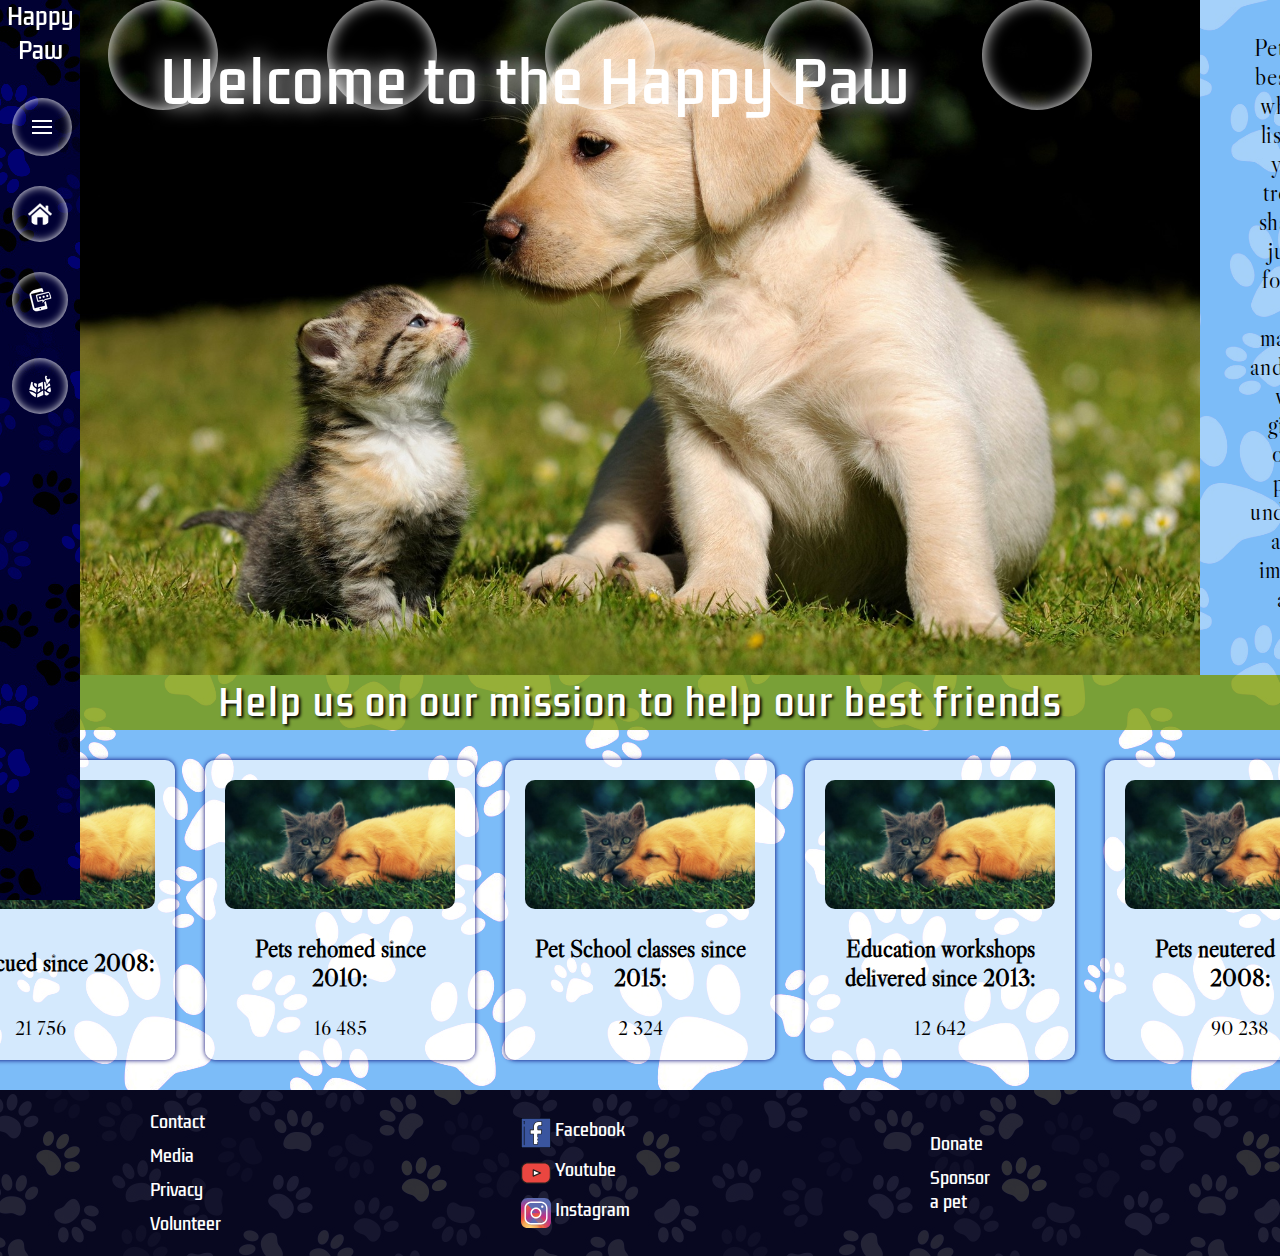
<file: index.html>
<!DOCTYPE html>
<html lang="en">
  <head>
    <meta charset="UTF-8" />
    <meta http-equiv="X-UA-Compatible" content="IE=edge" />
    <meta name="viewport" content="width=device-width, initial-scale=1.0" />
    <link rel="stylesheet" href="/style.css" />
    <title>Happy Paw</title>
  </head>
  <body>
    <div class="layout">
      <div class="signature">Happy Paw</div>
      <div class="nav">
        <a href="/index.html" class="nav__logo">Happy Paw</a>
        <div class="nav__row mt--30">
          <div onclick="sidebarExtend()" class="hamburger">
            <div class="hamburger__bar"></div>
            <div class="hamburger__bar"></div>
            <div class="hamburger__bar"></div>
          </div>
          <div class="nav__text">Menu</div>
        </div>
        <a href="/index.html" class="nav__row mt--30">
          <i class="nav__link icon--home"></i>
          <div class="nav__text">Home</div>
        </a>
        <a href="/contact.html" class="nav__row mt--30">
          <i class="nav__link icon--contact"></i>
          <div class="nav__text">Contact</div>
        </a>
        <a href="/about.html" class="nav__row mt--30">
          <i class="nav__link icon--location"></i>
          <div class="nav__text">About us</div>
        </a>
      </div>
      <div class="main">
        <div class="bubble__container">
          <div class="bubble"></div>
          <div class="bubble"></div>
          <div class="bubble"></div>
          <div class="bubble"></div>
          <div class="bubble"></div>
        </div>
        <div class="main__header">
          <div class="main__header__title">Welcome to the Happy Paw</div>
          <img class="img--welcome" />
          <div class="main__header__text__container">
            <div class="main__header__text">
              Pets are our best friends, who always listen when you have
              troubles to share, don't judge you for it, love you no matter what
              and therefore we must give them our love, patience, understanding
              and most importantly: a happy home
            </div>
          </div>
        </div>
        <div class="main__flag">
          <div>Help us on our mission to help our best friends</div>
        </div>
        <div class="main__stats mt--30 mb--30">
          <div class="main__stats__card"><img class="img--card"><div class="main__stats__title">Pets rescued since 2008:</div><div class="main__stats__text">21 756</div></img></div>
          <div class="main__stats__card"><img class="img--card"><div class="main__stats__title">Pets rehomed since 2010:</div><div class="main__stats__text">16 485</div></img></div>
          <div class="main__stats__card"><img class="img--card"><div class="main__stats__title">Pet School classes since 2015:</div><div class="main__stats__text">2 324</div></img></div>
          <div class="main__stats__card"><img class="img--card"><div class="main__stats__title">Education workshops delivered since 2013:</div><div class="main__stats__text">12 642</div></img></div>
          <div class="main__stats__card"><img class="img--card"><div class="main__stats__title">Pets neutered since 2008:</div><div class="main__stats__text">90 238</div></img></div>
          
        </div>
        <div class="main__footer">
          <div class="main__footer__col">
              <a href="#">Contact</a>
              <a href="#">Media</a>
              <a href="#">Privacy</a>
              <a href="#">Volunteer</a>
          </div>
          <div class="main__footer__col">
            <div class="main__footer__row"><i class="icon icon--facebook"></i> <a href="#">Facebook</a></div>
            <div class="main__footer__row"><i class="icon icon--youtube"></i><a href="#">Youtube</a></div>
            <div class="main__footer__row"><i class="icon icon--instagram"></i><a href="#">Instagram</a></div>
             
              
              
              
          </div>
          <div class="main__footer__col">
              <a href="#">Donate</a>
              <a href="#">Sponsor a pet</a>
              
          </div>
          <div class="main__footer__col">
              <a href="#">Microchipping is now compulsory by law!</a>
              
          </div>
          <div class="main__footer__col">
              <a href="#">Cookies</a>
              
          </div>
          <div class="main__footer__col">
              <a href="#">Sitemap</a>
              
          </div>
        </div>
      </div>
    </div>
    <script src="/app.js"></script>
  </body>
</html>
</file>
<file: style.css>
@import url("https://fonts.googleapis.com/css2?family=Bangers&family=Meie+Script&family=Poppins:wght@100&family=Roboto:wght@700&display=swap");
@import url("https://fonts.googleapis.com/css2?family=Bangers&family=Dancing+Script&family=Meie+Script&family=Poppins:wght@100&family=Roboto:wght@700&display=swap");
@import url("https://fonts.googleapis.com/css2?family=Bangers&family=Dancing+Script&family=Kdam+Thmor+Pro&family=Libre+Caslon+Display&family=Meie+Script&family=Poppins:wght@100&family=Roboto:wght@700&display=swap");
* {
  -webkit-box-sizing: border-box;
          box-sizing: border-box;
  margin: 0;
  padding: 0;
}

body {
  overflow-x: hidden;
}

a {
  color: inherit;
  text-decoration: none;
}

.mt--30 {
  margin-top: 30px;
}

.mb--30 {
  margin-bottom: 30px;
}

.ml--30 {
  margin-left: 30px;
}

.mr--30 {
  margin-right: 30px;
}

.mt--20 {
  margin-top: 20px;
}

.mb--20 {
  margin-bottom: 20px;
}

.ml--20 {
  margin-left: 20px;
}

.mr--20 {
  margin-right: 20px;
}

.icon {
  cursor: pointer;
  height: 30px;
  width: 30px;
}

.icon--home {
  content: url(/assets/icons/home.png);
}

.icon--contact {
  content: url(/assets/icons/contact.png);
}

.icon--close {
  content: url(/assets/icons/close.png);
}

.icon--location {
  content: url(/assets/icons/location.png);
}

.icon--help {
  content: url(/assets/icons/help.png);
}

.icon--facebook {
  content: url(/assets/icons/facebook.svg);
}

.icon--instagram {
  content: url(/assets/icons/instagram.svg);
}

.icon--youtube {
  content: url(/assets/icons/youtube.svg);
}

.img--welcome {
  height: auto;
  width: 1200px;
  content: url(/assets/images/kittenNdog2.jpg);
}

.img--contact {
  height: auto;
  width: 1200px;
  content: url(/assets/images/manNdog.jpg);
}

.img--foster {
  height: auto;
  width: 800px;
  content: url(/assets/images/foster.jpg);
}

.img--card {
  height: auto;
  width: 230px;
  content: url(/assets/images/kittenNdog.jpg);
  border-radius: 10px;
}

.img--pets {
  height: auto;
  width: 800px;
  content: url(/assets/images/pets.jpg);
}

.img--woman {
  height: auto;
  width: 430px;
  content: url(/assets/images/womanNdog.webp);
  padding: 100px 0;
  border-radius: 10px;
}

.layout {
  display: -webkit-box;
  display: -ms-flexbox;
  display: flex;
}

.signature {
  visibility: hidden;
  position: absolute;
  width: -webkit-fit-content;
  width: -moz-fit-content;
  width: fit-content;
  opacity: 0.32;
  font: 130px "Dancing Script", cursive;
  margin: 600px 700px;
  -webkit-transform: rotatey(20deg);
          transform: rotatey(20deg);
}

.hamburger {
  display: -webkit-box;
  display: -ms-flexbox;
  display: flex;
  -webkit-box-orient: vertical;
  -webkit-box-direction: normal;
      -ms-flex-direction: column;
          flex-direction: column;
  gap: 4px;
  padding: 22px 20px;
  border-radius: 50%;
  -webkit-box-shadow: inset 0px 0px 10px #ffffff;
          box-shadow: inset 0px 0px 10px #ffffff;
}

.hamburger:hover {
  -webkit-transition: 150ms ease-in-out;
  transition: 150ms ease-in-out;
  -webkit-box-shadow: inset 0px 0px 20px #ffffff;
          box-shadow: inset 0px 0px 20px #ffffff;
}

.hamburger__bar {
  content: "";
  width: 20px;
  height: 2px;
  background-color: #ffffff;
}

.nav {
  position: fixed;
  z-index: 2;
  -webkit-transition: 200ms ease-in-out;
  transition: 200ms ease-in-out;
  overflow-x: hidden;
  font: "Libre Caslon Display", serif;
  color: #ffffff;
  display: -webkit-box;
  display: -ms-flexbox;
  display: flex;
  -webkit-box-orient: vertical;
  -webkit-box-direction: normal;
      -ms-flex-direction: column;
          flex-direction: column;
  -webkit-box-align: center;
      -ms-flex-align: center;
          align-items: center;
  height: 100vh;
  width: 80px;
  background-color: #010172;
  background-image: url(/assets/images/pattern2.jpg);
  background-repeat: repeat;
  background-blend-mode: darken;
}

.nav__row {
  display: -webkit-box;
  display: -ms-flexbox;
  display: flex;
  -ms-flex-line-pack: center;
      align-content: center;
  margin-left: 24px;
  width: 100%;
  gap: 14px;
}

.nav__text {
  display: -webkit-box;
  display: -ms-flexbox;
  display: flex;
  -webkit-box-pack: center;
      -ms-flex-pack: center;
          justify-content: center;
  -webkit-box-align: center;
      -ms-flex-align: center;
          align-items: center;
  width: 100px;
}

.nav__logo {
  text-align: center;
  font: 22px "Kdam Thmor Pro", sans-serif;
  width: 80px;
}

.nav__link {
  padding: 16px;
  border-radius: 50%;
  -webkit-box-shadow: inset 0px 0px 10px #ffffff;
          box-shadow: inset 0px 0px 10px #ffffff;
}

.nav__link:hover {
  -webkit-transition: 150ms ease-in;
  transition: 150ms ease-in;
  -webkit-box-shadow: inset 0px 0px 20px #ffffff;
          box-shadow: inset 0px 0px 20px #ffffff;
}

.main {
  font: "Libre Caslon Display", serif;
  display: -webkit-box;
  display: -ms-flexbox;
  display: flex;
  -webkit-box-orient: vertical;
  -webkit-box-direction: normal;
      -ms-flex-direction: column;
          flex-direction: column;
  height: 100%;
  width: 100%;
  background-color: #7cbcf8;
  background-image: url(/assets/images/pattern.jpg);
  background-blend-mode: lighten;
  background-size: cover;
  background-repeat: repeat;
}

.main__header {
  display: -webkit-box;
  display: -ms-flexbox;
  display: flex;
  width: 100%;
}

.main__header__title {
  position: absolute;
  color: #ffffff;
  letter-spacing: 2px;
  text-shadow: 0px 0px 20px #ffffff;
  font: 56px "Kdam Thmor Pro", sans-serif;
  margin: 40px 0px 0px 160px;
}

.main__header__text {
  font: 24px "Libre Caslon Display", serif;
  text-align: center;
  padding: 0 50px;
}

.main__header__text__container {
  display: -webkit-box;
  display: -ms-flexbox;
  display: flex;
  -webkit-box-align: center;
      -ms-flex-align: center;
          align-items: center;
  -webkit-box-pack: center;
      -ms-flex-pack: center;
          justify-content: center;
  word-spacing: 5px;
  letter-spacing: 0.6px;
  background-color: #7cbcf8af;
}

.main__flag {
  display: -webkit-box;
  display: -ms-flexbox;
  display: flex;
  -webkit-box-align: center;
      -ms-flex-align: center;
          align-items: center;
  -webkit-box-pack: center;
      -ms-flex-pack: center;
          justify-content: center;
  cursor: pointer;
  text-align: center;
  color: #ffffff;
  letter-spacing: 2px;
  text-shadow: 2px 2px 3px #000000;
  font: 36px "Kdam Thmor Pro", sans-serif;
  background-color: #789900c7;
}

.main__stats {
  display: -webkit-box;
  display: -ms-flexbox;
  display: flex;
  -webkit-box-pack: center;
      -ms-flex-pack: center;
          justify-content: center;
  -webkit-box-align: center;
      -ms-flex-align: center;
          align-items: center;
  gap: 30px;
  width: 100%;
}

.main__stats__card {
  display: -webkit-box;
  display: -ms-flexbox;
  display: flex;
  -webkit-box-orient: vertical;
  -webkit-box-direction: normal;
      -ms-flex-direction: column;
          flex-direction: column;
  -webkit-box-align: center;
      -ms-flex-align: center;
          align-items: center;
  text-align: center;
  -webkit-box-pack: justify;
      -ms-flex-pack: justify;
          justify-content: space-between;
  gap: 20px;
  padding: 20px;
  font: 20px "Libre Caslon Display", serif;
  height: 300px;
  width: 280px;
  background-color: #ffffffab;
  border-radius: 10px;
  -webkit-box-shadow: 0px 0px 5px #010172;
          box-shadow: 0px 0px 5px #010172;
}

.main__stats__title {
  font-size: 24px;
  font-weight: 700;
}

.main__footer {
  display: -webkit-box;
  display: -ms-flexbox;
  display: flex;
  -webkit-box-pack: justify;
      -ms-flex-pack: justify;
          justify-content: space-between;
  width: 100%;
  height: 100%;
  background-color: #010172;
  background-image: url(/assets/images/pattern2.jpg);
  background-blend-mode: luminosity;
  font: 16px "Kdam Thmor Pro", sans-serif;
  color: #ffffff;
}

.main__footer__col {
  display: -webkit-box;
  display: -ms-flexbox;
  display: flex;
  -webkit-box-orient: vertical;
  -webkit-box-direction: normal;
      -ms-flex-direction: column;
          flex-direction: column;
  -webkit-box-pack: center;
      -ms-flex-pack: center;
          justify-content: center;
  gap: 10px;
  padding: 20px 150px;
  background-color: #000000c9;
}

.main__footer__row {
  display: -webkit-box;
  display: -ms-flexbox;
  display: flex;
  gap: 4px;
}

.bottom {
  display: -webkit-box;
  display: -ms-flexbox;
  display: flex;
  -webkit-box-pack: space-evenly;
      -ms-flex-pack: space-evenly;
          justify-content: space-evenly;
  background-color: #7cbcf8af;
  padding: 40px 0;
}

.bottom__left {
  display: -webkit-box;
  display: -ms-flexbox;
  display: flex;
  -webkit-box-orient: vertical;
  -webkit-box-direction: normal;
      -ms-flex-direction: column;
          flex-direction: column;
  gap: 30px;
}

.bottom__section {
  display: -webkit-box;
  display: -ms-flexbox;
  display: flex;
  -webkit-box-orient: vertical;
  -webkit-box-direction: normal;
      -ms-flex-direction: column;
          flex-direction: column;
  gap: 4px;
  width: 400px;
}

.bottom__section__title {
  font: 22px "Kdam Thmor Pro", sans-serif;
}

.bottom__section__text {
  font: 16px "Libre Caslon Display", serif;
}

.info {
  display: -webkit-box;
  display: -ms-flexbox;
  display: flex;
  -webkit-box-orient: vertical;
  -webkit-box-direction: normal;
      -ms-flex-direction: column;
          flex-direction: column;
  gap: 20px;
  font: 16px "Libre Caslon Display", serif;
}

.contact {
  z-index: 2;
  display: -webkit-box;
  display: -ms-flexbox;
  display: flex;
  -webkit-box-orient: vertical;
  -webkit-box-direction: normal;
      -ms-flex-direction: column;
          flex-direction: column;
  -webkit-box-align: center;
      -ms-flex-align: center;
          align-items: center;
  gap: 20px;
  padding: 20px 20px;
  font: 16px "Libre Caslon Display", serif;
}

.contact__title {
  font: 24px "Kdam Thmor Pro", sans-serif;
}

.contact__input {
  padding: 6px 4px;
  border-radius: 10px;
  font: 16px "Libre Caslon Display", serif;
  outline: none;
  border: none;
  -webkit-box-shadow: 2px 2px 4px #000000;
          box-shadow: 2px 2px 4px #000000;
}

.contact__submit {
  border-radius: 10px;
  background-color: #010172;
  color: #ffffff;
  padding: 8px 16px;
  -webkit-box-shadow: inset 0px 0px 10px #ffffff;
          box-shadow: inset 0px 0px 10px #ffffff;
  -webkit-transition: -webkit-box-shadow 150ms ease-in-out;
  transition: -webkit-box-shadow 150ms ease-in-out;
  transition: box-shadow 150ms ease-in-out;
  transition: box-shadow 150ms ease-in-out, -webkit-box-shadow 150ms ease-in-out;
}

.contact__submit:hover {
  -webkit-box-shadow: inset 0px 0px 20px #ffffff;
          box-shadow: inset 0px 0px 20px #ffffff;
}

.btn {
  cursor: pointer;
  padding: 14px;
  -webkit-box-shadow: inset 0px 0px 10px #ffffff;
          box-shadow: inset 0px 0px 10px #ffffff;
  background-color: #010172b7;
  color: #ffffff;
  font: 24px "Kdam Thmor Pro", sans-serif;
  border-radius: 10px;
}

.btn:hover {
  -webkit-transition: 150ms ease-in;
  transition: 150ms ease-in;
  -webkit-box-shadow: inset 0px 0px 20px #ffffff;
          box-shadow: inset 0px 0px 20px #ffffff;
}

.btn--join {
  margin: 500px 0px 0px 500px;
  position: absolute;
  width: -webkit-fit-content;
  width: -moz-fit-content;
  width: fit-content;
}

.bubble {
  border-radius: 50%;
  -webkit-box-shadow: inset 0px 0px 16px #ffffff;
          box-shadow: inset 0px 0px 16px #ffffff;
  height: 110px;
  width: 110px;
  -webkit-animation: bubbles 56s infinite;
          animation: bubbles 56s infinite;
}

.bubble__container {
  position: absolute;
  height: 100vh;
  width: calc(100% - 80px);
  display: -webkit-box;
  display: -ms-flexbox;
  display: flex;
  -webkit-box-pack: space-evenly;
      -ms-flex-pack: space-evenly;
          justify-content: space-evenly;
}

.bubble__container :nth-child(2) {
  animation: bubbles 46s infinite reverse;
}

.bubble__container :nth-child(3) {
  -webkit-animation-duration: 50s;
          animation-duration: 50s;
}

.bubble__container :nth-child(4) {
  animation: bubbles 52s infinite reverse;
}

.bubble__container :nth-child(5) {
  -webkit-animation-duration: 62s;
          animation-duration: 62s;
}

@-webkit-keyframes bubbles {
  50% {
    -webkit-transform: translateY(100vh) translateX(40px);
            transform: translateY(100vh) translateX(40px);
    -webkit-box-shadow: inset 0px 0px 16px #010172;
            box-shadow: inset 0px 0px 16px #010172;
  }
  100% {
    -webkit-transform: translateY(0px) translateX(0px);
            transform: translateY(0px) translateX(0px);
  }
}

@keyframes bubbles {
  50% {
    -webkit-transform: translateY(100vh) translateX(40px);
            transform: translateY(100vh) translateX(40px);
    -webkit-box-shadow: inset 0px 0px 16px #010172;
            box-shadow: inset 0px 0px 16px #010172;
  }
  100% {
    -webkit-transform: translateY(0px) translateX(0px);
            transform: translateY(0px) translateX(0px);
  }
}
/*# sourceMappingURL=style.css.map */
</file>
